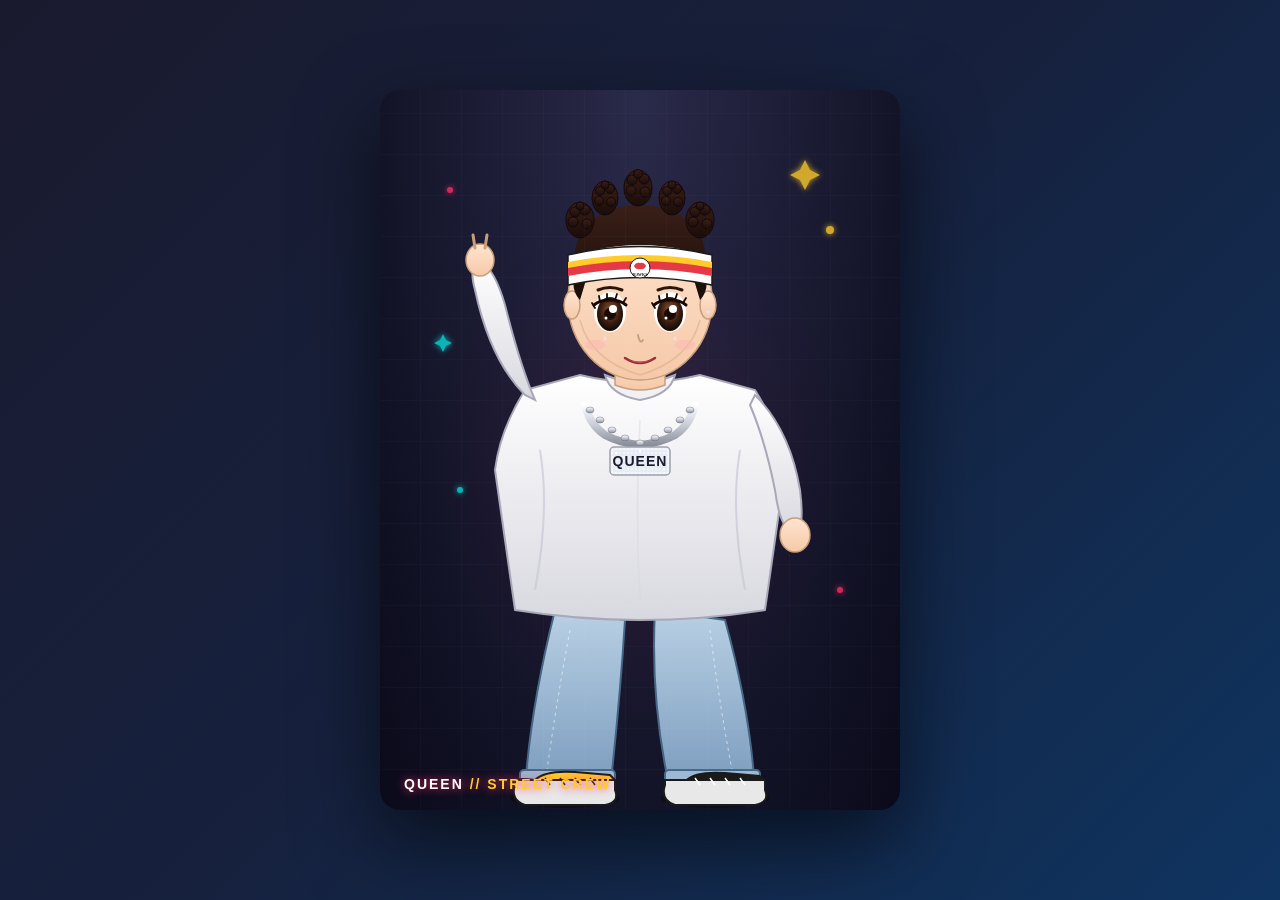
<file: character.html>
<!DOCTYPE html>
<html lang="ja">
<head>
<meta charset="UTF-8">
<title>Hip-Hop Anime Character</title>
<style>
  body {
    margin: 0;
    min-height: 100vh;
    display: flex;
    align-items: center;
    justify-content: center;
    background: linear-gradient(135deg, #1a1a2e 0%, #16213e 50%, #0f3460 100%);
    font-family: "Helvetica Neue", sans-serif;
  }
  .stage {
    position: relative;
    width: 520px;
    height: 720px;
    background: radial-gradient(ellipse at center top, #2a2a4a 0%, #0a0a1a 100%);
    border-radius: 20px;
    box-shadow: 0 30px 80px rgba(0,0,0,0.6);
    overflow: hidden;
  }
  .stage::before {
    content: "";
    position: absolute;
    inset: 0;
    background:
      repeating-linear-gradient(90deg, transparent 0 40px, rgba(255,255,255,0.02) 40px 41px),
      repeating-linear-gradient(0deg, transparent 0 40px, rgba(255,255,255,0.02) 40px 41px);
    pointer-events: none;
  }
  .tag {
    position: absolute;
    bottom: 18px;
    left: 24px;
    color: #fff;
    font-weight: 900;
    font-size: 14px;
    letter-spacing: 2px;
    text-shadow: 0 0 10px #ff2e63;
    z-index: 10;
  }
  .tag span { color: #ffcc29; }
  svg { display: block; width: 100%; height: 100%; }
</style>
</head>
<body>
<div class="stage">
  <div class="tag">QUEEN <span>// STREET CREW</span></div>
  <svg viewBox="0 0 520 720" xmlns="http://www.w3.org/2000/svg">
    <defs>
      <linearGradient id="skin" x1="0" x2="0" y1="0" y2="1">
        <stop offset="0" stop-color="#ffe4cf"/>
        <stop offset="1" stop-color="#f5c9a8"/>
      </linearGradient>
      <linearGradient id="hair" x1="0" x2="0" y1="0" y2="1">
        <stop offset="0" stop-color="#3a1f18"/>
        <stop offset="1" stop-color="#1a0d08"/>
      </linearGradient>
      <linearGradient id="shirt" x1="0" x2="0" y1="0" y2="1">
        <stop offset="0" stop-color="#ffffff"/>
        <stop offset="1" stop-color="#d8d8e0"/>
      </linearGradient>
      <linearGradient id="denim" x1="0" x2="0" y1="0" y2="1">
        <stop offset="0" stop-color="#b9d0e4"/>
        <stop offset="1" stop-color="#7a9bbd"/>
      </linearGradient>
      <linearGradient id="chain" x1="0" x2="0" y1="0" y2="1">
        <stop offset="0" stop-color="#ffffff"/>
        <stop offset="0.5" stop-color="#c8ccd6"/>
        <stop offset="1" stop-color="#8a8e9a"/>
      </linearGradient>
      <radialGradient id="eye" cx="0.5" cy="0.4" r="0.6">
        <stop offset="0" stop-color="#8e5a3a"/>
        <stop offset="0.6" stop-color="#3a1e10"/>
        <stop offset="1" stop-color="#120804"/>
      </radialGradient>
      <filter id="glow">
        <feGaussianBlur stdDeviation="3" result="blur"/>
        <feMerge><feMergeNode in="blur"/><feMergeNode in="SourceGraphic"/></feMerge>
      </filter>
      <pattern id="diamond" width="4" height="4" patternUnits="userSpaceOnUse">
        <rect width="4" height="4" fill="#e8ecf4"/>
        <circle cx="2" cy="2" r="0.8" fill="#ffffff"/>
      </pattern>
    </defs>

    <!-- backdrop spotlight -->
    <ellipse cx="260" cy="380" rx="240" ry="300" fill="url(#spot)" opacity="0.3"/>
    <radialGradient id="spot"><stop offset="0" stop-color="#ff2e63" stop-opacity="0.4"/><stop offset="1" stop-color="transparent"/></radialGradient>

    <!-- LEGS (baggy denim) -->
    <path d="M 175 520 Q 150 620 145 700 L 230 700 Q 240 610 245 530 Z" fill="url(#denim)" stroke="#456785" stroke-width="2"/>
    <path d="M 275 520 Q 270 610 290 700 L 375 700 Q 370 620 345 530 Z" fill="url(#denim)" stroke="#456785" stroke-width="2"/>
    <!-- denim seams -->
    <path d="M 190 540 Q 175 620 165 695" fill="none" stroke="#ffffff" stroke-width="1" stroke-dasharray="3 4" opacity="0.6"/>
    <path d="M 330 540 Q 340 620 355 695" fill="none" stroke="#ffffff" stroke-width="1" stroke-dasharray="3 4" opacity="0.6"/>
    <!-- rolled cuffs -->
    <rect x="140" y="680" width="95" height="20" rx="4" fill="#9cb8d2" stroke="#456785" stroke-width="2"/>
    <rect x="285" y="680" width="95" height="20" rx="4" fill="#9cb8d2" stroke="#456785" stroke-width="2"/>

    <!-- sneakers (Jordan-ish) -->
    <g>
      <ellipse cx="185" cy="708" rx="55" ry="10" fill="#000" opacity="0.3"/>
      <path d="M 135 695 Q 130 710 145 715 L 225 715 Q 240 712 235 700 L 235 690 L 135 690 Z" fill="#e8e8e8" stroke="#1a1a1a" stroke-width="2"/>
      <path d="M 155 690 Q 165 680 195 682 L 230 685 L 235 690 L 135 690 Q 140 688 155 690 Z" fill="#ffcc29" stroke="#1a1a1a" stroke-width="2"/>
      <path d="M 165 688 L 170 695 M 180 688 L 185 695 M 195 688 L 200 695 M 210 688 L 215 695" stroke="#1a1a1a" stroke-width="1.5" fill="none"/>
    </g>
    <g>
      <ellipse cx="335" cy="708" rx="55" ry="10" fill="#000" opacity="0.3"/>
      <path d="M 285 695 Q 280 710 295 715 L 375 715 Q 390 712 385 700 L 385 690 L 285 690 Z" fill="#e8e8e8" stroke="#1a1a1a" stroke-width="2"/>
      <path d="M 305 690 Q 315 680 345 682 L 380 685 L 385 690 L 285 690 Q 290 688 305 690 Z" fill="#1a1a1a"/>
      <path d="M 315 688 L 320 695 M 330 688 L 335 695 M 345 688 L 350 695 M 360 688 L 365 695" stroke="#ffffff" stroke-width="1.5" fill="none"/>
    </g>

    <!-- BODY: oversized white T-shirt -->
    <path d="M 145 300 Q 120 340 115 380 L 135 520 Q 260 540 385 520 L 405 380 Q 400 340 375 300 L 320 285 Q 260 300 200 285 Z" fill="url(#shirt)" stroke="#a8a8b8" stroke-width="2"/>
    <!-- shirt wrinkles -->
    <path d="M 160 360 Q 170 420 155 500" fill="none" stroke="#c8c8d4" stroke-width="2" opacity="0.7"/>
    <path d="M 360 360 Q 350 420 365 500" fill="none" stroke="#c8c8d4" stroke-width="2" opacity="0.7"/>
    <path d="M 260 330 Q 255 420 260 510" fill="none" stroke="#d8d8e0" stroke-width="1.5" opacity="0.5"/>
    <!-- collar -->
    <path d="M 225 285 Q 260 300 295 285 Q 290 305 260 310 Q 230 305 225 285 Z" fill="#f0f0f5" stroke="#a8a8b8" stroke-width="2"/>

    <!-- ARMS (one raised, one at hip - dynamic pose) -->
    <!-- left arm raised -->
    <path d="M 145 305 Q 110 270 95 200 Q 88 175 100 170 Q 115 180 125 215 Q 140 275 155 310 Z" fill="url(#shirt)" stroke="#a8a8b8" stroke-width="2"/>
    <ellipse cx="100" cy="170" rx="14" ry="16" fill="url(#skin)" stroke="#c89e7a" stroke-width="1.5"/>
    <!-- peace fingers hint -->
    <path d="M 95 158 L 93 145 M 105 158 L 107 145" stroke="#c89e7a" stroke-width="3" stroke-linecap="round"/>
    <!-- right arm down -->
    <path d="M 375 305 Q 410 340 420 400 Q 425 440 415 445 Q 400 440 395 400 Q 385 350 370 315 Z" fill="url(#shirt)" stroke="#a8a8b8" stroke-width="2"/>
    <ellipse cx="415" cy="445" rx="15" ry="17" fill="url(#skin)" stroke="#c89e7a" stroke-width="1.5"/>

    <!-- CHAIN NECKLACE -->
    <g transform="translate(260 315)">
      <path d="M -55 0 Q -50 20 -35 30 Q -20 38 0 40 Q 20 38 35 30 Q 50 20 55 0" fill="none" stroke="url(#chain)" stroke-width="8" stroke-linecap="round"/>
      <g fill="url(#chain)" stroke="#6a6e7a" stroke-width="0.5">
        <ellipse cx="-50" cy="5" rx="4" ry="3"/>
        <ellipse cx="-40" cy="15" rx="4" ry="3"/>
        <ellipse cx="-28" cy="25" rx="4" ry="3"/>
        <ellipse cx="-15" cy="33" rx="4" ry="3"/>
        <ellipse cx="0" cy="38" rx="4" ry="3"/>
        <ellipse cx="15" cy="33" rx="4" ry="3"/>
        <ellipse cx="28" cy="25" rx="4" ry="3"/>
        <ellipse cx="40" cy="15" rx="4" ry="3"/>
        <ellipse cx="50" cy="5" rx="4" ry="3"/>
      </g>
      <!-- QUEEN pendant -->
      <g transform="translate(-30 42)">
        <rect x="0" y="0" width="60" height="28" rx="4" fill="url(#diamond)" stroke="#9ea3b0" stroke-width="1.5"/>
        <rect x="2" y="2" width="56" height="24" rx="3" fill="none" stroke="#ffffff" stroke-width="0.8" opacity="0.7"/>
        <text x="30" y="19" text-anchor="middle" font-family="Impact, sans-serif" font-size="14" fill="#1a1a2e" font-weight="900" letter-spacing="1">QUEEN</text>
        <!-- sparkles -->
        <circle cx="6" cy="6" r="1.2" fill="#ffffff"/>
        <circle cx="54" cy="22" r="1.2" fill="#ffffff"/>
        <circle cx="30" cy="4" r="1" fill="#ffffff"/>
      </g>
    </g>

    <!-- NECK -->
    <path d="M 235 260 L 235 295 Q 260 305 285 295 L 285 260 Z" fill="url(#skin)" stroke="#c89e7a" stroke-width="1.5"/>
    <path d="M 240 285 Q 260 290 280 285" fill="none" stroke="#d4a888" stroke-width="1" opacity="0.6"/>

    <!-- HEAD -->
    <ellipse cx="260" cy="210" rx="72" ry="80" fill="url(#skin)" stroke="#c89e7a" stroke-width="1.5"/>
    <!-- jaw shading -->
    <path d="M 200 230 Q 210 270 260 285 Q 310 270 320 230" fill="none" stroke="#d4a888" stroke-width="1.5" opacity="0.5"/>
    <!-- ears -->
    <ellipse cx="192" cy="215" rx="8" ry="14" fill="url(#skin)" stroke="#c89e7a" stroke-width="1.5"/>
    <ellipse cx="328" cy="215" rx="8" ry="14" fill="url(#skin)" stroke="#c89e7a" stroke-width="1.5"/>
    <circle cx="328" cy="222" r="1.8" fill="#e0e4ec"/>

    <!-- HAIR BASE -->
    <path d="M 195 180 Q 190 135 230 120 Q 260 110 290 120 Q 330 135 325 180 Q 330 200 320 210 L 305 160 Q 260 150 215 160 L 200 210 Q 190 200 195 180 Z" fill="url(#hair)"/>

    <!-- BANTU KNOTS (7 knots across the top) -->
    <g fill="url(#hair)" stroke="#15070a" stroke-width="1">
      <!-- each knot: a cluster of small bumps forming a pineapple/spike -->
      <g transform="translate(200 130)">
        <ellipse cx="0" cy="0" rx="14" ry="18"/>
        <circle cx="-5" cy="-8" r="5"/><circle cx="5" cy="-10" r="5"/>
        <circle cx="-7" cy="2" r="5"/><circle cx="7" cy="4" r="5"/>
        <circle cx="0" cy="-14" r="4"/>
      </g>
      <g transform="translate(225 108)">
        <ellipse cx="0" cy="0" rx="13" ry="17"/>
        <circle cx="-5" cy="-7" r="4.5"/><circle cx="5" cy="-9" r="4.5"/>
        <circle cx="-6" cy="3" r="4.5"/><circle cx="6" cy="4" r="4.5"/>
        <circle cx="0" cy="-13" r="4"/>
      </g>
      <g transform="translate(258 98)">
        <ellipse cx="0" cy="0" rx="14" ry="18"/>
        <circle cx="-6" cy="-8" r="5"/><circle cx="6" cy="-9" r="5"/>
        <circle cx="-7" cy="3" r="5"/><circle cx="7" cy="4" r="5"/>
        <circle cx="0" cy="-14" r="4.5"/>
      </g>
      <g transform="translate(292 108)">
        <ellipse cx="0" cy="0" rx="13" ry="17"/>
        <circle cx="-5" cy="-7" r="4.5"/><circle cx="5" cy="-9" r="4.5"/>
        <circle cx="-6" cy="3" r="4.5"/><circle cx="6" cy="4" r="4.5"/>
        <circle cx="0" cy="-13" r="4"/>
      </g>
      <g transform="translate(320 130)">
        <ellipse cx="0" cy="0" rx="14" ry="18"/>
        <circle cx="-5" cy="-8" r="5"/><circle cx="5" cy="-10" r="5"/>
        <circle cx="-7" cy="2" r="5"/><circle cx="7" cy="4" r="5"/>
        <circle cx="0" cy="-14" r="4"/>
      </g>
    </g>

    <!-- HEADBAND (Atlanta Hawks inspired: red/yellow/white stripes) -->
    <g>
      <path d="M 188 165 Q 260 148 332 165 L 332 195 Q 260 180 188 195 Z" fill="#ffffff" stroke="#1a1a1a" stroke-width="1.5"/>
      <path d="M 188 172 Q 260 158 332 172 L 332 182 Q 260 168 188 182 Z" fill="#ffcc29"/>
      <path d="M 188 178 Q 260 164 332 178 L 332 186 Q 260 172 188 186 Z" fill="#e63946"/>
      <!-- logo badge -->
      <g transform="translate(260 178)">
        <circle cx="0" cy="0" r="10" fill="#ffffff" stroke="#1a1a1a" stroke-width="1"/>
        <path d="M -6 -2 Q -4 -6 0 -5 Q 4 -6 6 -2 Q 4 2 0 1 Q -4 2 -6 -2 Z M 0 -5 L 0 4" fill="#e63946"/>
        <text x="0" y="8" text-anchor="middle" font-family="Impact" font-size="4" fill="#1a1a1a" font-weight="900">HAWKS</text>
      </g>
    </g>

    <!-- FACE -->
    <!-- eyebrows -->
    <path d="M 218 200 Q 230 195 242 200" stroke="#2a1508" stroke-width="3" stroke-linecap="round" fill="none"/>
    <path d="M 278 200 Q 290 195 302 200" stroke="#2a1508" stroke-width="3" stroke-linecap="round" fill="none"/>

    <!-- big anime eyes -->
    <g>
      <!-- left eye -->
      <ellipse cx="230" cy="222" rx="16" ry="20" fill="#ffffff"/>
      <ellipse cx="230" cy="224" rx="13" ry="17" fill="url(#eye)"/>
      <circle cx="230" cy="224" r="6" fill="#1a0804"/>
      <circle cx="233" cy="219" r="4" fill="#ffffff"/>
      <circle cx="226" cy="228" r="1.5" fill="#ffffff"/>
      <!-- eyelashes -->
      <path d="M 214 215 Q 220 210 230 210 Q 240 210 246 215" stroke="#1a0804" stroke-width="3" fill="none" stroke-linecap="round"/>
      <path d="M 215 218 L 212 213 M 220 212 L 219 206 M 227 210 L 227 204 M 235 210 L 237 204 M 243 213 L 246 208" stroke="#1a0804" stroke-width="1.8" stroke-linecap="round"/>
      <!-- sparkle under eye -->
      <g transform="translate(225 248)" fill="#ffd6e8" opacity="0.9">
        <path d="M 0 -3 L 1 0 L 3 0 L 1 1 L 2 3 L 0 2 L -2 3 L -1 1 L -3 0 L -1 0 Z"/>
      </g>
    </g>
    <g>
      <!-- right eye -->
      <ellipse cx="290" cy="222" rx="16" ry="20" fill="#ffffff"/>
      <ellipse cx="290" cy="224" rx="13" ry="17" fill="url(#eye)"/>
      <circle cx="290" cy="224" r="6" fill="#1a0804"/>
      <circle cx="293" cy="219" r="4" fill="#ffffff"/>
      <circle cx="286" cy="228" r="1.5" fill="#ffffff"/>
      <path d="M 274 215 Q 280 210 290 210 Q 300 210 306 215" stroke="#1a0804" stroke-width="3" fill="none" stroke-linecap="round"/>
      <path d="M 275 218 L 272 213 M 280 212 L 279 206 M 287 210 L 287 204 M 295 210 L 297 204 M 303 213 L 306 208" stroke="#1a0804" stroke-width="1.8" stroke-linecap="round"/>
      <g transform="translate(295 248)" fill="#ffd6e8" opacity="0.9">
        <path d="M 0 -3 L 1 0 L 3 0 L 1 1 L 2 3 L 0 2 L -2 3 L -1 1 L -3 0 L -1 0 Z"/>
      </g>
    </g>

    <!-- nose -->
    <path d="M 258 245 Q 260 255 263 250" stroke="#c89e7a" stroke-width="1.8" fill="none" stroke-linecap="round"/>

    <!-- cheek blush -->
    <ellipse cx="215" cy="255" rx="10" ry="5" fill="#ffb3b3" opacity="0.5"/>
    <ellipse cx="305" cy="255" rx="10" ry="5" fill="#ffb3b3" opacity="0.5"/>

    <!-- mouth: confident smirk -->
    <path d="M 245 268 Q 260 278 275 268" stroke="#9a2a3a" stroke-width="2.5" fill="none" stroke-linecap="round"/>
    <path d="M 248 270 Q 260 276 272 270 Q 260 273 248 270 Z" fill="#c94a5a"/>

    <!-- neon accents / vibe FX -->
    <g opacity="0.8" filter="url(#glow)">
      <circle cx="70" cy="100" r="3" fill="#ff2e63"/>
      <circle cx="450" cy="140" r="4" fill="#ffcc29"/>
      <circle cx="80" cy="400" r="3" fill="#08d9d6"/>
      <circle cx="460" cy="500" r="3" fill="#ff2e63"/>
      <path d="M 420 80 L 425 70 L 430 80 L 440 85 L 430 90 L 425 100 L 420 90 L 410 85 Z" fill="#ffcc29"/>
      <path d="M 60 250 L 63 244 L 66 250 L 72 253 L 66 256 L 63 262 L 60 256 L 54 253 Z" fill="#08d9d6"/>
    </g>
  </svg>
</div>
</body>
</html>
</file>
